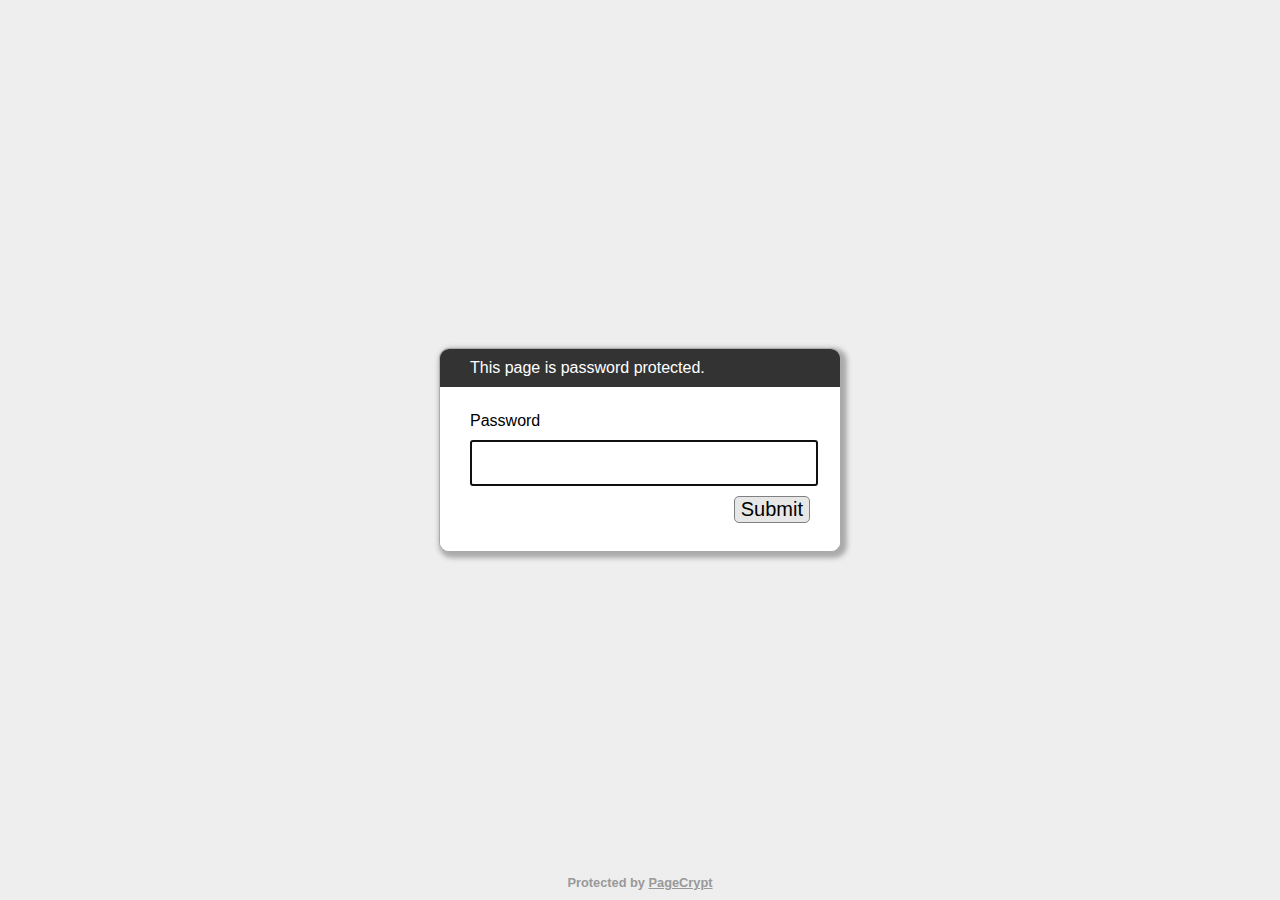
<file: confidential/index.html>
﻿<!DOCTYPE html>
<html lang="en">
  <head>
    <meta charset="utf-8">
    <meta name="viewport" content="width=device-width, initial-scale=1">
    <meta name="robots" content="noindex, nofollow">
    <title>Password Protected Page</title>
    <style>
        html, body {
            margin: 0;
            width: 100%;
            height: 100%;
            font-family: Arial, Helvetica, sans-serif;
        }
        #dialogText {
            color: white;
            background-color: #333333;
        }
        
        #dialogWrap {
            position: absolute;
            top: 0;
            left: 0;
            width: 100%;
            height: 100%;
            display: table;
            background-color: #EEEEEE;
        }
        
        #dialogWrapCell {
            display: table-cell;
            text-align: center;
            vertical-align: middle;
        }
        
        #mainDialog {
            max-width: 400px;
            margin: 5px;
            border: solid #AAAAAA 1px;
            border-radius: 10px;
            box-shadow: 3px 3px 5px 3px #AAAAAA;
            margin-left: auto;
            margin-right: auto;
            background-color: #FFFFFF;
            overflow: hidden;
            text-align: left;
        }
        #mainDialog > * {
            padding: 10px 30px;
        }
        #passArea {
            padding: 20px 30px;
            background-color: white;
        }
        #passArea > * {
            margin: 5px auto;
        }
        #pass {
            width: 100%;
            height: 40px;
            font-size: 30px;
        }
        
        #messageWrapper {
            float: left;
            vertical-align: middle;
            line-height: 30px;
        }
        
        .notifyText {
            display: none;
        }
        
        #invalidPass {
            color: red;
        }
        
        #success {
            color: green;
        }
        
        #submitPass {
            font-size: 20px;
            border-radius: 5px;
            background-color: #E7E7E7;
            border: solid gray 1px;
            float: right;
            cursor: pointer;
        }
        #contentFrame {
            position: absolute;
            top: 0;
            left: 0;
            width: 100%;
            height: 100%;
        }
        #attribution {
            position: absolute;
            bottom: 0;
            left: 0;
            right: 0;
            text-align: center;
            padding: 10px;
            font-weight: bold;
            font-size: 0.8em;
        }
        #attribution, #attribution a {
            color: #999;
        }
        .error {
            display: none;
            color: red;
        }
    </style>
  </head>
  <body>
    <iframe id="contentFrame" frameBorder="0" allowfullscreen></iframe>
    <div id="dialogWrap">
        <div id="dialogWrapCell">
            <div id="mainDialog">
                <div id="dialogText">This page is password protected.</div>
                <div id="passArea">
                    <p id="passwordPrompt">Password</p>
                    <input id="pass" type="password" name="pass" autofocus>
                    <div>
                        <span id="messageWrapper">
                            <span id="invalidPass" class="error">Sorry, please try again.</span>
                            <span id="trycatcherror" class="error">Sorry, something went wrong.</span>
                            <span id="success" class="notifyText">Success!</span>
                            &nbsp;
                        </span>
                        <button id="submitPass" type="button">Submit</button>
                        <div style="clear: both;"></div>
                    </div>
                </div>
                <div id="securecontext" class="error">
                    <p>
                        Sorry, but password protection only works over a secure connection. Please load this page via HTTPS.
                    </p>
                </div>
                <div id="nocrypto" class="error">
                    <p>
                        Your web browser appears to be outdated. Please visit this page using a modern browser.
                    </p>
                </div>
            </div>
        </div>
    </div>
    <div id="attribution">
        Protected by <a href="https://www.maxlaumeister.com/pagecrypt/">PageCrypt</a>
    </div>
    <script>
    (function() {

        var pl = "LICFIFBxDn/ozaeKqwCxcbE6fh85KCOraT1m8AOXDa9lqRBQj6IIBXl41nM6cq4HzGAB/sdurIhedwDanDQKSb64zLiSy51v8EmaSUibSCxZkew23aL95C2PRyPe7sLo+jyIAYg584nmw3swz+xfwwZ73lGKwojdi9EvKRD//4vGNh9PXUQkCNZalG23MHklVdc5uHffK9bKkZ2v5LxdPLDjZq218ogyCanWU0zhgSY7qAMY3MYlEJg7FXpW5H8Ez9/1rgdX1lcEyUjwvFdYaY9GF1+7Hg+cSq/VpGOVrVO2W5jfD5VddxfaVfbMbGmKwNKkEuARdtcEKw6oWWAhnv+A1Kqztb060gd4t7xsWljxg7/[base64]/AiemHZ8UDwWZKK9BOiEGNFWReAO8zpBjLyP3nxEsFemT3xNOOhyc7AduWdkL4wPB+cvVBGlWvkbCSNXGyc28gZz5wvcUvIYyKQlz2jctyqEtQvDLcBIGxsndmR6wVaiYhJkvzERSpwLdLRIuPoNEMtEIOVCAlGcZ30pBI/Evi5+5B71n5pHwlj1ZnsyMenvr7YHiD2QU1ZLR2IUgoALOSxu8bXGZ2zm0NlHlDwotL2lrznD38NA+JPZyCo6aTDLUIfkAfmOKHe0aRFMlOcRh9iYF2BeIJU6vK08Dj8TyUqw+6jP/nUmGhIQqGxRrYrbLuW/74yxn5rD8CSpZyVsND27duGpTJYmmtD4BD73SDJbkOAxbQYxG457L46NkVZMTGhJkp9ynz4Q3Lwz8GhW9HGUyJueGdNFYUJprr06+Cb+bPFamuO8GWYrdClvZ03T2FjxEOs3o7GfDOGwHU9KKOQHGjjqCgCsxts6ekge0fulKe+rM+1/VhHTCA2gGCY0baiJ5A0l7Q5yYB4w4BLVub/ukaooqrCYJEwiT3s/3jZg7DBfRZPD9BnBM1EMWCPORrKPTytnqKKHurLpFEnDvN892uYgoBCizAmaA7l2TkWsjQ758DCnxsWITqOaX1EvY50QUB/+t6j3+pktAyUVLIEVoAy81GhO+oC7OzPdrB0/XfYEyiSblNthxJ4tRKQTx2ly4CS9UuRktd/MnV3HSi9fkEYxAbNMNDdgBjJgEdYAL0ELFnwQUQBh7ISU2t0j+cBNfMY6hzWI+gbcKO3d9KHwSA4uyKwrTeWPnCcnl3HwPTWs6SDn5Bdh0cFL/IMSqStndnike6uofxGqvNPVc3SkvQ2EVKWyOmdNnOHZkxkKfjdYqNi5ykMABwwzidLL44/QWe4SCsUATqTtRjHgcCthozaw586gxNscVNOu/VZnNfKt23c1wdqlhvEuKBeS9fkLXbvDxYdZTcDdV9fPQ920pdnYOzbnd5Cc+22nPr7ljC1u2UxBO5XC/o070Gn81R/1So2Ns6Kfauyea/qubIsHTqnYsljRid0Wnd9lW9/y18AEBPnUVhQKRZbOKNp9MaU1FVp0jRE7Igx9TigkNRK2PQSD/R6RtwTRLa9nJgIzWcw6pO1ymdTgzFqYNvzdE4fDxZF5A5WGQGLKOcYBFyoQKYzN4grLQRYezsvNeurOc57fWBjuQq0jhzCYyoBTbXTN2vz/Jm4Ww0d7kBJzPClmm6cBgyysyFyZRKhlu11YEwt5guumkMhrqxEKF7Itvu6tHVxMgU1mf0N4pIHWP5p/rkfhblB9hVdesZAbxApp8f6BVLc1+B2y87y9XDnFp2R5OLcbspD+W//Vs8XH4TbrmsbRaNyJ+CFHBC0wO/skCQvMW/1QjJhhUbTyQwUdbDcmXE0yvfzUqU2RzcVCqNshf1vT8QvqPTwx4tSS6ogC6n9k4Zqji+Rim867IKmtjGorrLvvdaMgme4+/SRSot8Sa45uI+Dlom1zzDIl6bBN4iibut6HWD6hDNLC2yNOIkwMphFeC1DEM4WYhu/PQIES3zqsEYypTOti6b7wUbq+FjVsqMmCw0TUHmLNs2tXGeXl6ldZFXLNhdzsaEBH5v5q/xSnMW8B5YDiSNum/XMnaggfMeJM/7QkXCI3atFdQ04WcAlSxF7MaWU3/RS7oSSatDffjnyI6oC28p3w/7vnSb/aycKYv5JhocbVWfmWXfJehB/CtCztWwyknHt1lQ9ZighDravItV55YCgDk5Hu4ZP5USG79ZtAT3kc+zZEC9K/JK4cjAJiFfJEeU50PgjSiouPoLWSPhNJc2px/FTUQKxdEFlW5SGRSSjObtb8zm07/Mhy/2YUB7/L4KSQgHu48Tjm+Ew+1HgTOIGANN3cjqq9HwzI+e5WjBDElpzZ12oRu3lpUKK07I18yid8HX+FtesAh/HkLjrEeEguPW/4UU00w8aKXUKZLm+THv+P0N9T119x/VQP6eO1ECseWRccyDls57q7IZPJVJKkZ0/TibYcHVwNE8GyDVk3FC9MH7VmUh4RxDxZQTDbvg4cQMKWBEY9cXPFyNttmEyWPynVLBsHstXkfU4cXQR8e1gSwNyoHKTFqJ5vmV2sEDAvZaj7iefPe+2zc2HYgRb/sYBLevNSMeePncX47XdXGp7GZp+NPD2412EagguyoiHHvNbRFwsqvnLWNFXjJVZNsQV99clvTHRxbCJvZCeV16/1MiwhVJ97LYTlr+isfcG12A70glFQnOmziH2YG+tZjjs7H7tvyKYbwamF9Mq4sbT6xGChDKXGdVpcUYX574YwxT+2lzKmzOlpq30NuqG+9sAikz3s4nkpgRCHAO/s2z+sNOhlEtAZdPYzAQIWkbDdgxge0+nGTElfFtBXU4L/6ZaePNvFZitgG3nz+nu/wVmDKB8w+Hn1Aiz8BAsJD/ISEP5oim+5qMLfUNU+GCCs9+97CUW+hf5+OMtc7p/K2JUvT6Mq1UCmCi7cSF/8nrlzJw6N4bxeCD+q7XMGZDZKoovtXbsOU2uHIC5zMlktOd0HU0vuA3+uutmvXOMC6o9uY/jERwIq8o85nFl3LrxqDnJ9M0Ka8aZe+LZ9ulTRLfij/0enjt39ysW0NZZzZ0MwcZb5neIc4pXllNKJKfXqHaRxTrJwCVRHDa1wiqoZ69VupRHVMRubPRvqZ6qe3xdvavs3mGmGC5vNTvMQAxuuu/PFxQVIRLS93+QhAuWonNi1JBRa5ABrI6YL8cBsqtNZPwBnOUD/K1V+YhwDk/S7PU08KPltJe24tlfJAJMp4Lpna7fjZ0dcTe7TL9BGZa79vlRuV9E524GMfutE6xNWL3N8tIp8UkaEUEiWhNhvHmKSQE/+fidLZcwIJLKWyCmBDfGDATupYA29UfAgQLOPxeHSzH2wsAFxbv6YOMwONnqRRtdcislCBYb3n5f65rC8axqGSwUDf76XoCbIyXTp8QbtuXdWksumlRBOB9KgamtkVgZEyZaXPryodKqIeMr78wyfReNx+ZxMVkEVFev7pt7KWsRiS2r+dbaZSxoHYX/g2uaLd1E9bCHGVjld1cvy+W9T7BPdUFoXxV4jJqMSUcpPnfcD/mda05RuzFbhrWCbjx+bAB5Ij8RieziZt8V0xdd0th/Ze8PeixZnvjNLtzkSv3S5Xa1aX7WpWWZ4TJBXdYz5ssMwX2TnqDClbD1cLS5ohlH4jax/23vvHXM9cyBxIPvQTSLKjxLiGR6yQe/M32IceB62K5yefLa93d+s0XCJBjbL0lOnuBcjbJWVokl+T55o1JALxuj+iwRPvufUiQ3TYl/iEi4ayM8V9UUep/nKpolYl0RdBfbUxczH16jB4AI8/cdfvRp4WxrISV4chqMwuLaOfSSJUg3ASfmTIGGK8WQ8ySEQZeqvlCiFPScHvGmvUGpk71Th/UdGHq8Bg+Zpa0KMEjlxXX5XjW7kcQ0umu/0sgvgneRdyXgEFX8+RzNsHxtkOinBUArJT7FOn/8y5dFETxMdQM6658n9T8ndf5ItQ+/Uc/hVyt1Qw/HVF4wRfFvMI6bt6Qm2dtg39I1Ylqtuh742Znz7EE3qo8KaTBn3tA7LBtIuwKgUF2s8yze+ZW6H6Xq3o5MUut3kQYcEO71JVWyhq8MpuWAvfmwrnYK7d/mgEYpyhTw/LI19f3l7/[base64]/IKb702FskLobTFnm3yzEu2G1I/8Nu63HIxqOgT9aJXhBKAHQLKUm4ak97wn+XnYxoX4DxESmK9XIVeQUSPZ9GRTIXW/mS81FyANTiJawI/7/T6FWiNfoH5/wXYSQCS7ly1BzUs0De8r1od36pneDYjcgNY5Z8hKbwU+dozBZjE0fhzE1I+I+ipz+4kqz6yK7bSXkOOSfPid1ZqXDNJ7lI+MNcdYWdXJVzQ1jS5x9fmuZQwVjjUM1VcMIK+WVEfgph2ILewfaFcDb3Qqsv/t4JXe/o402I4YcT1nHeMgk/99MLD0B2uRDTMYkNxYhRiaSHLh1MthZjI/tfhdDO+787bw3n2PzkXQ4nkkdaOylcJJLEtoT7yB9rAJu0kxPdR4YZlqzLOxI5EgPXC64QKezvkwkW1gL2IEga76LrIKvjrBAod5YeNYqFsAedfxDJOBuS+moYe/gZZYNZae3iIdQsiMeWo6LGOUIK97KriC5gtRnwKlV7qmTl4cnui9I5rao/0qIdE1HbOKB97Ngr5VcXlG03l4ddg6hmiRxi4aQSHez0xHveBuaGw7kekXmnFhG2nDr95eWjDlDQIpkUv+UacEF9j0F4neOVawB9enHsjht2Zc36WJYYAUblHkjUNbzgW7jl7ejHAPZ70KcwaIrBG06NMLGPaP0XXTYDa3HDW/2AGxtfehvgqnPYlGo5wS66wckj7gUtdBF81amwXCxjI0Cb6fDwJxV2/5njJxa3S0sEND3FXWvAwEHMgHd8yNJoWaaH+GZEFdgyTNBj2aGkLDg1Vg3JU8FN7yF+41wiyD2vRswe8OtQGRqJLK+7S/rNIDF2XnrnysK2BZhO3LBv4n7zDLsVMS/rdIrendFQO7Y9stZZi0LDaiMTOHIKlNpMPMJXA/S5vtWfJftFn3xYtfylqHD3NIUwxftab3+zFxxl6PDaHO+gk1yx5VzZrsOS0iZ1Vy1LS/8zJqvbbYdMun8BUEFy6hr0bYDu0gNkSSHhujAoa8xAWRd6WuFMRQFQCEGjYSgEe7oMDUeVrM1ZDxL2j+4+UmOVEW6trQPKYp879ro6zYT7vO1e1S+S4GSEvJOukTC0/frbswt7Ko3XAKNhaVpTnmrbcQX+8QBfHjtJlENFD+b/Lhoa7palOZ+U2a9uNwZ7HSaT+riYKEm2JJ5uvw/ld0xmkFSqcskVIvkMjyMbdiLXTu0+QSUTdn3GzoDsfDnrnYat9ExPoUYmLlt7E+zUOzWYfGqpAXF5V9fZdV0MVHwcxfO1RTHX6klo62p/jGzWjAXAeR1lA1ynplmiRizYGIQM046x/zUUP7UGL9sGd7snR7rk9oODqXkj2MJDI8VNbxNrVoSCUlR4kxJ73gQKwErGwM3YRXHJOPU0MwoZKdeLGAQocwNUJNE483/[base64]/vHPmFnKxieK6yao37PWBf/R2aHq3416ZQwoaNOqLyXq2t6L81Q7R+geOIDZU+XMTMCC0BriDTdGJXXZuoSSrbURd9Go05qRQmJs45vxthF7JuesLd9ETz1ZNVegrdRGbUag9En5riJvaZb9yxCpjKQRq4F/b5tRfOVvR2dyKNgcksF/Dq6CNS2EHIvy8Ij0iXMRFzkAFoGoa1Tjo9SlclSV+jSa2wEDFmUUt+dNLLZ9+SQw6ROE524/pkUg/5hcStVrxMwEMVzW1J9mlifm97lb9RrXEn98GRuTbofT3ihK9MerNXsYV6ObXX+SnLD6E62gPb2b1G6cWz+h85AJelCsY7gIxh/+SOhFs69J+0/Ny8cO+/kzSXtkWZjSDb3r1fRiYdCF4TzQGcPJSYbZqNLP700FbJkBROrW2WrxC5SsSnKzd40RVYHtyX2s0LIbbsmAvXdvskiPoekoNmU3ElSy/G6UCohPBo9Zp16stOx2ucJcF0RC8RINwFuQv5CY+UtgWWWu7gHJ9NoN0GcmJ3PMmJTr9Q5DlBNJej2DgPQLiTZGPYGc9O8S9cHRBiFPXSte4U9i2u8oFlgx4aSBTy4d2WDIOHUHXAe8ylOYlLgH/wKROa4cYxAvw1OacQgvEPSMLHzHToNpS8v32jvJeoBoJ1shkZohjDjajEEsJYN8uloKapNW1/3V33+tls6Rcsrx/[base64]/4OFwvMbZOOcHdufBAz2iM3bCaL69cq2Ipulc0TCmlfr0tgli8QObOxHmSQzb+JdiRoKfEVt9S4+cqjraCl90cvEBtYrrYPj/a0o7YOla9M7SgXbjLHBEIdxoFUqejRxc39NxgJSvA73SMj10qRmn8/fdUtpJlssMyrNbWB2NiJJrjokaceJIldAjQcd7vvgctP6HFkvDtmfeGSN53omm43ra3qfX3Dep+Wklp+TBFSkIna3EMcxOSfG8VhGOz5Qj+xDzUVbENpj+KIjY7Tv5U/xQDoZs3xhkrknSpj2ouawC7laIjqlogSUuJzbex8v8dMdeojefg0UC0nnEiZH1m/q5TYoQ/[base64]/RvvSPhqpqHjFo5uK8ggZIZTtml7hWLtbD4ubzN1BQqdW2tIEniZOGbsikeNaOIJ4YgnmdGTJ/gPC+XmwdQOVEZIa3/[base64]/R1c+qsKNIAo+zRZRRgVJWqG/PHj1sVtZ4mc/nQ8Dyp1RiYizdAdBmvS4SZcusR1sGluXQ6Yvc9T3cG+j0FkpyFo8FQkEogi6PK4jJDSsmS/uMBjVbirIVlfoAqFSHsAwRWiH6crmKuOaxV5tVHMXVN2VcNlZXYssRUT86S7KJZrwQ7zUZwSIgVZ+yp5MVBu1i56bdHcca/YjOUUjQ92uqmVm7FUoUNfjX+sJZ7uTnVJhbbb5WY51f/CS7AWuSI2RSSdQQI7MmaM9mVJbf3QPzudTMUDymNNsrTfErRO4RlQRZd9M4HiMrxbZHH/wxAK1w9dW6IG9pgeOL7kcVs/wP0NcJWtCUlmwq1XYZms/+rBJ6APKlJ0N6swXCyoZnBOO/sdGBtEfH875tRIrHHYi6Pg0RwyEUeSe+PWZeA/pDU7SeopXtiT8nnBsxGh4tF2kuiufTjSLgfTsR9xADvRq774WoZzx/iYS1jIPB4t2pg33IQMSZZ6lXlPN1exK2cwwlU50GoI20tYFhagx/nBV/IiKO+RRy4K3jeb0ym9hmnojueY0lAC+xcg1I9RUKiecMtQkbj64ongIJYl9BRQiIj5SnI4/U3CzW/En+gd36lrrwTEy+aYpcC9Zc1nzCeBMVJXmBqS/4WGX+SS00kEBYZRR5Heuzs4MWuYd/oHXHDVEfqQY4FixoecC0rdO55lZ2J8VmYCP/PrD1+Yq7VyNv/wQSbpw1fbsCynH+Qug4IsZfJC4H3jbRRAuKa1j+vTzQ2fa8aFJwGRBGZaKvN67OX+NFZqQXp7YCXZEQE4HZN88cvJsa7+qkGi8RzGN8eUffrMf1Q6Vp/q46MTsurF1YpB4SIF3fk0zzDeBiXknOCcQ0YIwkJf9pC9BmO1BkZbkJGkIjI//LWBFejUSGf0DH9HaIRTneZaS9Y9rIil4qyCteHtcEWEdn1E0VK/xnLl3Jlh043qpjPPJwPb5NVgTwXOq4oke0kLypnHtLSqvSpqeinwDBHrfaUonDh50mp++zvN9fp2qTSEUIdPWKdodRnBIkWk/2blZpYS9OhFvvPC7GxbZea4dMmAGGXP5RDpGVrFXrPXQbfn+V0UJTqjpqdlvPtUKhlDUbvfVXiWfhL43MQKwzyzto7tgvcJIfoja41r2GPq3U/wiuuYiqYcf93s7WKxZitBbRpbhbwTd04y1AHQZ/w9rocptti5XCK9GbZH5tu66OgU9A5c8gFBuNUyF5AHA31l+3SJyGFswO87ndv3diNVmyc51lr2QL10skhBKZoghK9roSSeJmAqDroP6rreutE055RFYLrg5usbradoPmRlS8Wkusvec2t1B9tzQ1Y3y2vxYtY0/EetjXZ5kEyoq9umbFmw1vtBmYqLBdeRRAM/fnxqR3DLgVjHw3Qc5MRR2gZGJncjAPRKjMauV2ak+X6txOoZagvEpg3hZpeLrS8pVost3uwxgsxHRwRi76V2gEdujM9x2HOFl5oR1I+MxwmPLQ2e63ZF67yIsd6re4JH9mBqSqZBXATlTIQf3vH1OzjEdx/cNOQbhIIPFXwBinMyqWhun68RLRv1ubo20t7MXEdliPkaMBaU8I//lGziZgfv/PaMqi6e7/n03Z1/siuXB2TlUuwQ3QpBPctyRaljjxRBK8spLURU7Cko+hP3lzvsh0bZW1xDIApnV7WHoj1svYut+Zv4sbZNuCKeII7QThPTI5XRThFRTWXorzCtDp2TgIBcjlHuVZq3AdDP/[base64]/LhnJOeoIDYt8p39RA/E+wnGbFa1d5SNugAeIqAWXNAXy/pkL8ftInN7XQBUz/vVbV9Xfg3wrVPDPe2bid2l6GRPeUnGleBFLshxZ/eNeokdlfH+eBnN2NOL+6bk2u48PdWAWKqYS2FFEyaMh6paqO89XrLVrSSHKGE+jxc/v+eNwY9BdOJUtv5nk/a80qPM6YGkOPRIT3lNqx+S52vZuw7XwHWyl1y/S1vFRP8NGo0woOj/Q4LAbH3V4USmG1AnYuJSgujJZvL3nMJODeSbQcluMfj4M1QYDQDPtzI5MLgje9E0lOwwD6lD2/AUl/tMfGYPTV2JQc3U23rkdcVdOL7rVknMKWBcXErsLCsNqcWeM9v9i3YANfVPt1PLR+tpusR/XwTvGMo6ABWB/Bm55y2ubY7We8MjldkaFpC8ZbnTC52gFwfAO4t/4fvhRk7m8n9UIA3pORMFj4+pIqwMD8xOEaTqMrwJbbV+o4K1MGF8eFxJJlGPRqSR72OPD1+eERx/FrqwzVyuyitpN8rm4pLrHw5MtYbH9+4bDawZXfcEovy32aqA3deIBMNEsHQNg1gmwlNp32F31uJgVb6neWyEY/w/gxP2unmUp42ZaYGYK4MFyO23l/ess/ELNBvrp7ewzTXliTfgNAJksQ3GntLan/aR8UrqtA21mzZ1JcUEDy8jJii4t4hGhD2lFgk82CvSSQ8+7+CzhArW+X1mtRauMZuD01K2FfVDMLFIKAaMJtpe/2dw35l7zngvlXJtiBEB2Cy3TTVK/O1n4qNpyHc3RDZDsZVIWRwI41vQf+RMYq5gcKd9c4SRlciRUXp3UStKka72PEtayb6fbR+UoY9JDaDeceMFdQdG7Cy3wGpV+1UJRIZ+Fq21sda5QaDaKpBS/WVz0LE9Jqz48Pxz9AE0sZonm1uGsTeXzvcm0MBcgKqmEpSrSL2Wl4pKdZK/eCM3xG36+i/TZuCckvNitXGo6KZ61cMQnk4wQks8HSAETzpM13wUkZMgt9jkEKHPvPks/mBWtV87eORtt+62zTJeqRhE5JREpQWF0amhLanbOL0Y+guXpH/lUsaf7cOM+GVbtOp52Exq2BFDmQGp9PNFFqMRXosaYjV82uZjDUn7O6BZUh6avb7S7XsSlE/UOk/SCGQ/RCPPTX6fnvdxAaVLo83iScuhRCXckfXvsgX6+nk3KH8RLLXmuDCGfrrj/[base64]/YO+w5cQZtmENLslRbZz4qOreC2R7ZNiytnx/8WDlhx9QyuKShiV7cWDP/lWdudx0PITyBchlLNdNU+GC+zb5otabJZqY5F8T/Uk/0M32BotJjxe6ooH6fCQxrg2TZKiiDZTTg2QSL6hk48rKRJJSn+b29HdjsqQnyQawgUvaeZLJq7xFX1d5Icht0qmzqGYr3bVjqANKwNGklsMVCU+DX8a+ojDqD5Ip9p+6mmVTXlvrT9t+o1WswH2K80TNMortdcYjy3AfA4ydiDAlZyfytejrPgw78EB/0MBQoodXhykFTIhBVRi0OturWyGyWwITkjLDnETqZjdTIVp0jo8a4mc32Hz48A8+O3tf+lbqAjn5edYGv1iVp8djrO3Tchq8TngM3O+/jHHgO17wMvj8Al/tQc3ZR55qkeak0G6WRAFrdHAYjFGcHqGx0ICtuAqKQIWs0de79eVwiUHXqxKuN2CArsuvn3bnUCDRZlUFecCBuOUSksnmF1GzjJ3VL/BID6gyleFnIjW/Lg/oILxnc/[base64]/d68ckfFOgkx3SjRdIVE3WR+OtV5Kvidt7Fvbnz5aJ7OqIz00APaRa0RB+4nwy73xoOVvOG58iIzWY0905me8hAadV5RcBIqLuRIpeoFm+uElLQSeKp8oDTwGtwkQzfV/7/ED1sh+ptVx58hoiYJu0uyIFFmDhGZg8Lkil8xM217z2pZs6v0wyPyLC8iD6wQK5ceklEpdjODsx9UIsc1JmC9GYa4x45OfdK52CRbb5tqzLRAQdvb1u5PMNVPCtqkrB/Aj/HeG5vPz4/ZxumNxf3SjjsxGq9aceb36NkEoIbA5iG6EhYuoySncJ/vAqeIdrMlTU98MHXIwlB2sRA4mEJ8ZrY7lY9a9/0kOjU6UTxSYhAu/oRmOcDhIfXg1n19tsLynMxuFoo5F34uSkfO2jvosi8COyqdXqwxD6GseAh3abbYlOG6J0Yuefz9144TYRBhQySn2YSsS1GPYuwEnehQUQbzGQiCH3jkwr4vdOMgyj8p0ivGeQOlDztwdkBPDiO4VVe/pODYpbUDlLZnwgajg9ndQsBQb6rjoEQgG/07ti/lFlJKO9DIeooNMUjTGr6EuK/RPUZbuyHEYYRul/7Rwh40DFMtGL0sjM9u3SYo+DKDqioM+9Qvgpy4maXReAqaEPDYAzm7AIybq+uirX9rHOhe+7HJ/[base64]/MhhnhevNGziGZAyRyRHmTg72nUiwYG8Wr9l/[base64]/EmtqoUtNAvje38Mxs+LLo5E0OacmeECHHocVe2PErAILNcp05MhZdyt2mYcOeNbN8mUzDtFn7ukIW4zWoYW8SwaluC2tY4YrdDAMbmhRnZGX/FakaVs0D/R4A0xxMU+TkykV64/UmlkSZXV/gSbo5i9pgwx3DmnMvAMjWsBean1JEGg8rdORZSO/8wBMrFfFniZbWDhCzikuHeSctI0NvmhluoOhMKTd+F8YFrIvRbLEo+80ijvZHArNnaTDM+hGcnSyvNdtLRvsg8orpj5DlTtDnP2OJfPKD3I+C74p7361YIV/gyIPiKikR2v2YjOEQMc0YS5+ZqMOVI6YBuhH6+71wWkuITfu2BPxYwX9ZZTlGtDISqIEj+lykqKj2gEt1CbW6J3NcKBaPKK5Rz+5gyfYTAkeu1sNLsfLbissMO2Vj4s3kQWshl9jR97f/OmxWhy/tniRGkMgLVCj7UjHJFg7+/+5lZr0WO6au5m7QhujS3oyiGQ8sV1AavNbPmI49IiVxrwmfwVDPcsrWNDtkGWqzMHA7l1eaGVhNKBJ088o0SupbYaJxRBQLfk/UmOz1o/6hrMB8JK/LNL4tmBtznOff0tBudODqSqoq7Iu17vrBJfli2qEOdnFuy6bjiwyKEgajBJ8rPxzVRw/OgC80OtxnredJeTbLeW3i0BIevR34D/hOgxvn8Mij7uWkgK9RTyx2GQoAGdAj8K2UTSoHlVa7SFbR1sih20c86Lr+Oc9RK4dYfgKDgDX2sYpKTdO4X3V/nBBQrYRo1jBSli5ETDuQi/+RG/9iMKz5kahXy2RWTwBs1KMs/oV7aG4+Dktg9+dastrybppcvG0C4hUgv/Y+mcfxnZ9yIfFz4rqKmHTKWskG3Av1mMUYucrh4m6TtyaigL4aB+yDF6KhkOmRYNs9AxM/T166Cmo8cnf4tYcJ/xrsDs1dk1UBNYCY/CNgMWTbAqkh6bi6prk757Mowv3vCCoR/d9AfI9L/h8YzmTfVgwksP0tdSjEy3SmfuNAxT65leXZ6P0jTge0t5Zu85g3vYyXNhnUtOap+3ueDOf1Z2V/NHXQe7macOp/1KeHqVDJSocomLsEQkmPK9OVOGGEnb2T98A3k8EwkEIjom+xJEZUsZwzv4TXyf5wAdyw2eAWChJpuzU7FAWF0bozT1Qpu/RqVlApRD8pv/s2Cwd2gJ9R8YhF+P05g5bOtGha0kY3L8NJtErtRwLnw8w5UlTGrKDpj7c1kcESwVhOPuhvDDogNgAdFVvpN3Gm19R2+U+GiGUcI9rqfquJdq41mM0zxsurt50/M53CeWpGryY7WjLxDVMRhvLhP1MVum95P3zZtRBKyilqSkYquNLVvGHOZhpddTJqSNC6GzOy9WjLCRVBh6YuA2ZUO67SeTzK9mku2C6KNX2WceG06tlXp53/mWmufyIxmOBanKnXm+8KQCUfogUuwy/cCshpX0on9aTBWXYcJy/7zH5PncP4x6ugOqCRCJZ40w3279QcXKWyyvF/9Qb8ezt2za7rFZJYFPVKrrf3H1ak5PC5k1HC3ScN0KeEjU1qK/IBXFOR0t6dhaV5HbStIsnjMttg+cT+zQJWhmeiYJfwxwmUHB2iAJKcOyxXcO1iiM3NqPeaccZ8zTMZxXbshcdd9PhiIb7axX3QHc4a36P9yvTlY1t2kAaduE8bA+38sCOUTPAenAA0zxcwL1a7Wl7BHhimZsPBRU2pjPowYIicjeUq1sqjsKKi/uqb3HoluhMhgmag2rbesNHrjnM5eV7jWZR6t91nsL00jLIIgue0e31/2B1TKHs3IrmAnC7BpukItUaZztabhZiA23izktII2oJw7CjBBLn8Ktxj1NVr7pFWv8HCIqlFSP19+8kiE3NB4eGb9ndvHsY/5kG0w6n16TuSOD94VqrNH/z5OxDtHfONtYqJiNh1apbweqhobNQah0WQSjhiWMJ18sLSReN6+FxmrikqPHiUOqSb++vMjtJRTOhEWETL9OhiLy7DmRkBUceJLxbhfpnEJqd8FWWmKOy9ZU9+qYIgUqxImUhuWQzw2rjs46UwUN/y+Odp7rm9HHUIAWFUVD2iN9QtNqFZXK4PCA6bSrtYdlueQxcJ/WwHxcdjOzwEhc6TCn86RZYBRXlo4oU97yHaUfNmRpLchN+/D98fTxx7yefeIPQ+T+2sV2j1YgyfqFYTD8FE/tqMxg2kLoqIraLVms8tkN31ll51Gr/Et5GazQSTwq9oyRKVN7co6iJSJukHhuCcSo1QSubhmz6K9mdhi5fpjouwtw8POle5MUyBOkntlsuq/[base64]/UPwoHqR8bWF4uMrwoGVn+CsF6jT0VE2IdCEIGhJWqNJOuuXLbb3tJK/GmgjTLiJYaWO1jMVDU2oIRfoujRQ7w/UwzxGP8BP6G/Zh7P28vtOOTkQe0PCEDlpVUnDorV6mlJmIPf49t3qAvg/xDPIwPXaRAgQImqw9UHMUOCwpGVOdTDOiCotVjwn81g9OzKTM4ngiJP56hkVDAYc0mNBpRSED0IKWdNRJ4LuyFrcpTKtHFZ/exsIRhEHoSDAskZ6Hfyjt48EVqcFig9ganbE2Tu/fqm9ffRqg76i6Gs3Nz26TQJIVJvcQkb+A5tueEz2iQjWZ4rvc8L+75tB1J5qKukIyj4pWTR1ObXqfJWhntofk1ECa4XuJbvTY2rN/+nBQnrLmNEGt0BR9tIWpcsvJnWI0+ofug8F3SYe86EK0n3J15bNtsRO4G3FUnEIhLLYAZhQKu5//eBIhM209P8l4M+i2MSAzkbyVrJN4LtKXpQ5CB3Rmlb1LnEhQggIoRIWvrP+MKDNumV5+ed2KctdB+ptvgTlEB5cCQmvkEa3l6Q6dEx6Yh39Pf5OLe5MO8Kws1MQWJMqX4LCQa9jb75kLcxTY6eaA560RN0vdl8syUI6Jb2sbzeUuonWgd7Xjlp3/8sIfxxC0DAIVo3YiGjNvhNTw1BEP9NkofjPfW39dEH/[base64]/eUnKHNvrO8Ti4/Wg+VUntsGFh484GL9Q4Ub8LhpWW4NrHgbYMHXGuK8/LtAoLrV+nT9KBzCJhHvWJB48oXrQQwCARNcTT8oe0JqgQF2AQIUd48OM2RI4FeEf7euYo/cO4JV79iJlgAXRE0wCIAStDiSZpeXCXbGwNpKDkg6D1G36qByjqs8TdxxBEcbQwfvB1npoobvGwOBVsKG+aC384e3Sq3yvS4egXiF4uueHUHoCLaJjBEX4jOhEtCkV3kmJXD7Bcj3jt3b8uUzGk+9Ch2ooSqRIRxntr+dQaSwwLwxKL48Icd/W80W8e79iEUajT9mu0lRPxxOoBPJhWRwF5K/1CkxfAn8PAYLe/DlBXYj//KwXZWwpMRbMQtllJOSHs6aUWQHHbMhopGiTjp8AZ9FCA+fYUsz7VDNEFSfLxCO5pulZe53MrI5/HTVOzk6+MZRB6wF5COuZ4Xvzhcx4b8jEr1PuDQcPhcGHV9edZXgGYSWkGz5DueG5cpMQlHD9jjjURi/OiGOhiDAepxP/p1XYtxHnBAPviH1qYCdLAUwkiT1VklqaNzBxshZjQcKgJg6mk7Fq0+1maV9zlZzq33pS850HdmScUxdZyCr72/k2flY7B1hRhdQkLCzdoRdtk2Gh/5MOpRAqQ8EcCwVRitB+QejSq+Qpw3ks/EwPoYCqx+i1gC4CC4v/[base64]/4/6BMcfWenDGzeyz6OoOZQTuC3VOa29QZaDhkvZexkTEd1Y5cZqQuggdtlPrUkTjk9zFA/G2ZjYVXTjiID74MlTFl0MoZ5sZRwCXjDAs/mmOgsLHOD4x6F30n/mgSopA5rndXJQEk9aBOiRSd5hpNVt4XxXyUVegI3ZcahOecdDhuMrmNltswK/G5RYMP+yoV7eLMXZ6CNMDfrRofEgn1s/Fmk4PNLVr3eYI4r9bA0voXZYXL8TwDz6G+3lwYF/M/7t+fhwzeS3JoZpi81kt4LL4KpixmWF6yc";
        
        var submitPass = document.getElementById('submitPass');
        var passEl = document.getElementById('pass');
        var invalidPassEl = document.getElementById('invalidPass');
        var trycatcherror = document.getElementById('trycatcherror');
        var successEl = document.getElementById('success');
        var contentFrame = document.getElementById('contentFrame');
        
        // Sanity checks

        if (pl === "") {
            submitPass.disabled = true;
            passEl.disabled = true;
            alert("This page is meant to be used with the encryption tool. It doesn't work standalone.");
            return;
        }

        if (!isSecureContext) {
            document.querySelector("#passArea").style.display = "none";
            document.querySelector("#securecontext").style.display = "block";
            return;
        }

        if (!crypto.subtle) {
            document.querySelector("#passArea").style.display = "none";
            document.querySelector("#nocrypto").style.display = "block";
            return;
        }
        
        function str2ab(str) {
            var ustr = atob(str);
            var buf = new ArrayBuffer(ustr.length);
            var bufView = new Uint8Array(buf);
            for (var i=0, strLen=ustr.length; i < strLen; i++) {
                bufView[i] = ustr.charCodeAt(i);
            }
            return bufView;
        }

        async function deriveKey(salt, password) {
            const encoder = new TextEncoder()
            const baseKey = await crypto.subtle.importKey(
                'raw',
                encoder.encode(password),
                'PBKDF2',
                false,
                ['deriveKey'],
            )
            return await crypto.subtle.deriveKey(
                { name: 'PBKDF2', salt, iterations: 100000, hash: 'SHA-256' },
                baseKey,
                { name: 'AES-GCM', length: 256 },
                true,
                ['decrypt'],
            )
        }
        
        async function doSubmit(evt) {
            submitPass.disabled = true;
            passEl.disabled = true;

            let iv, ciphertext, key;
            
            try {
                var unencodedPl = str2ab(pl);

                const salt = unencodedPl.slice(0, 32)
                iv = unencodedPl.slice(32, 32 + 16)
                ciphertext = unencodedPl.slice(32 + 16)

                key = await deriveKey(salt, passEl.value);
            } catch (e) {
                trycatcherror.style.display = "inline";
                console.error(e);
                return;
            }

            try {
                const decryptedArray = new Uint8Array(
                    await crypto.subtle.decrypt({ name: 'AES-GCM', iv }, key, ciphertext)
                );

                let decrypted = new TextDecoder().decode(decryptedArray);

                if (decrypted === "") throw "No data returned";

                const basestr = '<base href="." target="_top">';
                const anchorfixstr = `
                    <script>
                        Array.from(document.links).forEach((anchor) => {
                            const href = anchor.getAttribute("href");
                            if (href.startsWith("#")) {
                                anchor.addEventListener("click", function(e) {
                                    e.preventDefault();
                                    const targetId = this.getAttribute("href").substring(1);
                                    const targetEl = document.getElementById(targetId);
                                    targetEl.scrollIntoView();
                                });
                            }
                        });
                    <\/script>
                `;
                
                // Set default iframe link targets to _top so all links break out of the iframe
                if (decrypted.includes("<head>")) decrypted = decrypted.replace("<head>", "<head>" + basestr);
                else if (decrypted.includes("<!DOCTYPE html>")) decrypted = decrypted.replace("<!DOCTYPE html>", "<!DOCTYPE html>" + basestr);
                else decrypted = basestr + decrypted;

                // Fix fragment links
                if (decrypted.includes("</body>")) decrypted = decrypted.replace("</body>", anchorfixstr + '</body>');
                else if (decrypted.includes("</html>")) decrypted = decrypted.replace("</html>", anchorfixstr + '</html>');
                else decrypted = decrypted + anchorfixstr;
                
                contentFrame.srcdoc = decrypted;
                
                successEl.style.display = "inline";
                setTimeout(function() {
                    dialogWrap.style.display = "none";
                }, 1000);
            } catch (e) {
                invalidPassEl.style.display = "inline";
                passEl.value = "";
                submitPass.disabled = false;
                passEl.disabled = false;
                console.error(e);
                return;
            }
        }
        
        submitPass.onclick = doSubmit;
        passEl.onkeypress = function(e){
            if (!e) e = window.event;
            var keyCode = e.keyCode || e.which;
            invalidPassEl.style.display = "none";
            if (keyCode == '13'){
              // Enter pressed
              doSubmit();
              return false;
            }
        }
    })();
    </script>
  </body>
</html>
</file>
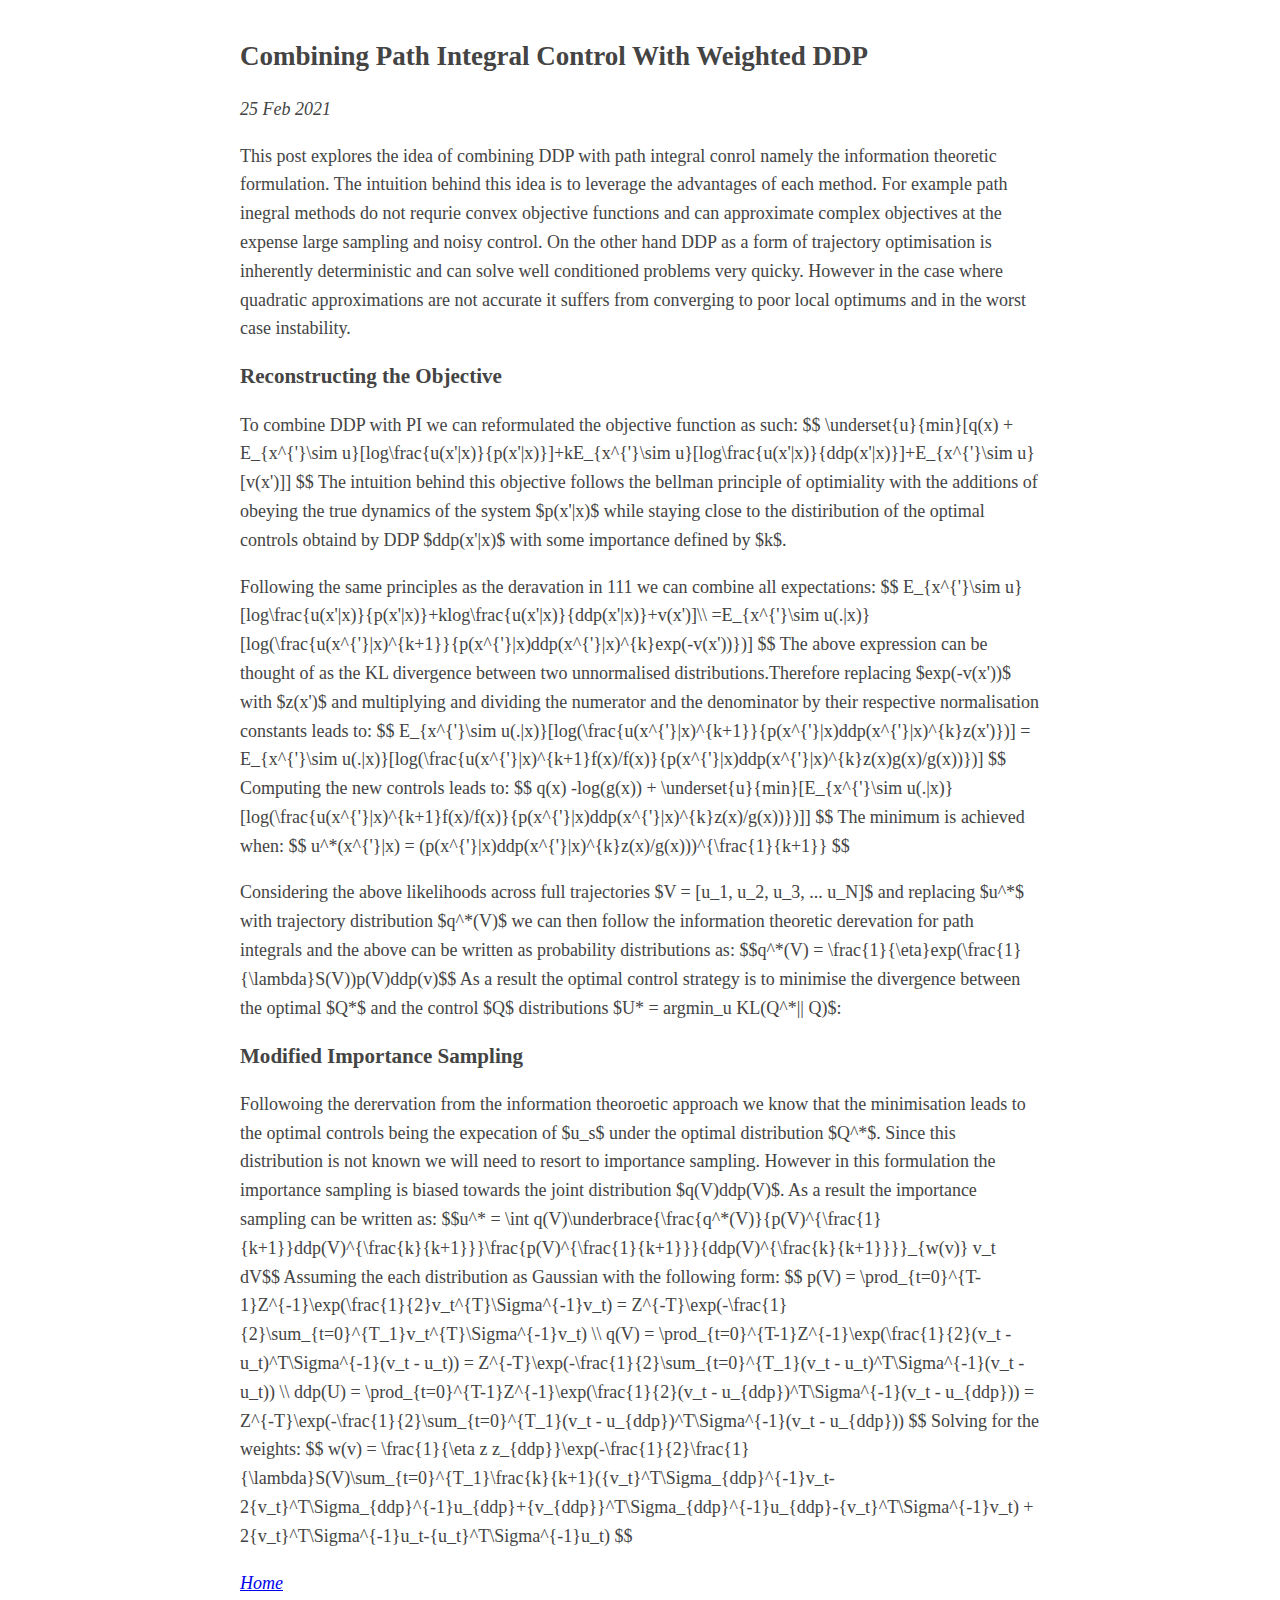
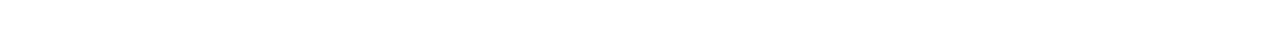
<file: blog/control/2021/02/25/path-integral-DDP.html>
<!DOCTYPE html>
<html>
<head>
<meta charset="utf-8">
<meta name="viewport" content="width=device-width, initial-scale=1">
<title>Notes on robotics and control.</title>
<meta name="description" content="Daniel's blog" />
<style type="text/css">
.post-dates{display:inline;padding-right:10px}
.post-desc{font-style:italic}
.post-footer{font-style:italic}
body{margin:40px auto;max-width:800px;line-height:1.6;font-size:18px;color:#444;padding:0 10px}
h1,h2,h3{line-height:1.2}
</style>
<script type="text/x-mathjax-config">
    MathJax.Hub.Config({
        tex2jax: {inlineMath: [['$','$'], ['\\(','\\)']]}, 
        TeX: {equationNumbers: {autoNumber: "AMS"}}
    });
</script>
<script type="text/javascript" src="https://cdn.mathjax.org/mathjax/latest/MathJax.js?config=TeX-AMS_HTML"></script>
</head>
<body>
<h2>Combining Path Integral Control With Weighted DDP</h2>
<div class="post-desc"> 
25 Feb 2021
</div>

<div class="post-content">

<p>
This post explores the idea of combining DDP with path integral conrol namely the information theoretic formulation. The intuition behind this idea is to leverage the advantages of each method.
For example path inegral methods do not requrie convex objective functions and can approximate complex objectives at the expense large sampling and noisy control. On the other hand DDP as a form of trajectory optimisation is inherently deterministic and can solve well conditioned problems very quicky. However in the case where quadratic approximations are not accurate it suffers from converging to poor local optimums and in the worst case instability.
</p>

<h3>Reconstructing the Objective</h3>
To combine DDP with PI we can reformulated the objective function as such:
$$
\underset{u}{min}[q(x) + E_{x^{'}\sim u}[log\frac{u(x'|x)}{p(x'|x)}]+kE_{x^{'}\sim u}[log\frac{u(x'|x)}{ddp(x'|x)}]+E_{x^{'}\sim u}[v(x')]]
$$

The intuition behind this objective follows the bellman principle of optimiality with the additions of obeying the true dynamics of the system $p(x'|x)$ while staying close to the distiribution of the optimal controls
obtaind by DDP $ddp(x'|x)$ with some importance defined by $k$. 

<p>
Following the same principles as the deravation in 111 we can combine all expectations:

$$
E_{x^{'}\sim u}[log\frac{u(x'|x)}{p(x'|x)}+klog\frac{u(x'|x)}{ddp(x'|x)}+v(x')]\\ 
=E_{x^{'}\sim u(.|x)}[log(\frac{u(x^{'}|x)^{k+1}}{p(x^{'}|x)ddp(x^{'}|x)^{k}exp(-v(x'))})]
$$

The above expression can be thought of as the KL divergence between two unnormalised distributions.Therefore replacing $exp(-v(x'))$ with $z(x')$ and multiplying and dividing the numerator and the denominator by their respective normalisation constants leads to:

$$
E_{x^{'}\sim u(.|x)}[log(\frac{u(x^{'}|x)^{k+1}}{p(x^{'}|x)ddp(x^{'}|x)^{k}z(x')})] = E_{x^{'}\sim u(.|x)}[log(\frac{u(x^{'}|x)^{k+1}f(x)/f(x)}{p(x^{'}|x)ddp(x^{'}|x)^{k}z(x)g(x)/g(x))})]
$$

Computing the new controls leads to:

$$
q(x) -log(g(x)) + \underset{u}{min}[E_{x^{'}\sim u(.|x)}[log(\frac{u(x^{'}|x)^{k+1}f(x)/f(x)}{p(x^{'}|x)ddp(x^{'}|x)^{k}z(x)/g(x))})]]
$$

The minimum is achieved when:

$$
u^*(x^{'}|x) = (p(x^{'}|x)ddp(x^{'}|x)^{k}z(x)/g(x)))^{\frac{1}{k+1}}
$$
</p> 

<p>
Considering the above likelihoods across full trajectories $V = [u_1, u_2, u_3, ... u_N]$ and replacing $u^*$ with trajectory distribution $q^*(V)$ we can then follow the information theoretic derevation for path integrals and the above can be written as probability distributions as:

$$q^*(V) = \frac{1}{\eta}exp(\frac{1}{\lambda}S(V))p(V)ddp(v)$$

As a result the optimal control strategy is to minimise the divergence between the optimal $Q*$ and the control $Q$ distributions $U* = argmin_u KL(Q^*|| Q)$:
</p>

<h3> Modified Importance Sampling </h3>

<p>
Followoing the derervation from the information theoroetic approach we know that the minimisation leads to the optimal controls being the expecation of $u_s$ under the optimal distribution $Q^*$. Since this distribution is not known we will need to resort to importance sampling. However in this formulation the importance sampling is biased towards the joint distribution $q(V)ddp(V)$. As a result the importance sampling can be written as:

$$u^* = \int q(V)\underbrace{\frac{q^*(V)}{p(V)^{\frac{1}{k+1}}ddp(V)^{\frac{k}{k+1}}}\frac{p(V)^{\frac{1}{k+1}}}{ddp(V)^{\frac{k}{k+1}}}}_{w(v)} v_t dV$$

Assuming the each distribution as Gaussian with the following form:

$$
p(V) = \prod_{t=0}^{T-1}Z^{-1}\exp(\frac{1}{2}v_t^{T}\Sigma^{-1}v_t) = Z^{-T}\exp(-\frac{1}{2}\sum_{t=0}^{T_1}v_t^{T}\Sigma^{-1}v_t) \\
q(V) = \prod_{t=0}^{T-1}Z^{-1}\exp(\frac{1}{2}(v_t - u_t)^T\Sigma^{-1}(v_t - u_t)) = Z^{-T}\exp(-\frac{1}{2}\sum_{t=0}^{T_1}(v_t - u_t)^T\Sigma^{-1}(v_t - u_t)) \\
ddp(U) = \prod_{t=0}^{T-1}Z^{-1}\exp(\frac{1}{2}(v_t - u_{ddp})^T\Sigma^{-1}(v_t - u_{ddp})) = Z^{-T}\exp(-\frac{1}{2}\sum_{t=0}^{T_1}(v_t - u_{ddp})^T\Sigma^{-1}(v_t - u_{ddp}))
$$

Solving for the weights:

$$
w(v) = \frac{1}{\eta z z_{ddp}}\exp(-\frac{1}{2}\frac{1}{\lambda}S(V)\sum_{t=0}^{T_1}\frac{k}{k+1}({v_t}^T\Sigma_{ddp}^{-1}v_t-2{v_t}^T\Sigma_{ddp}^{-1}u_{ddp}+{v_{ddp}}^T\Sigma_{ddp}^{-1}u_{ddp}-{v_t}^T\Sigma^{-1}v_t) + 2{v_t}^T\Sigma^{-1}u_t-{u_t}^T\Sigma^{-1}u_t)
$$
</p>


</div>


<div class="post-footer">
<a href="/blog/">Home</a>
</div>

</body>
</html>
</file>
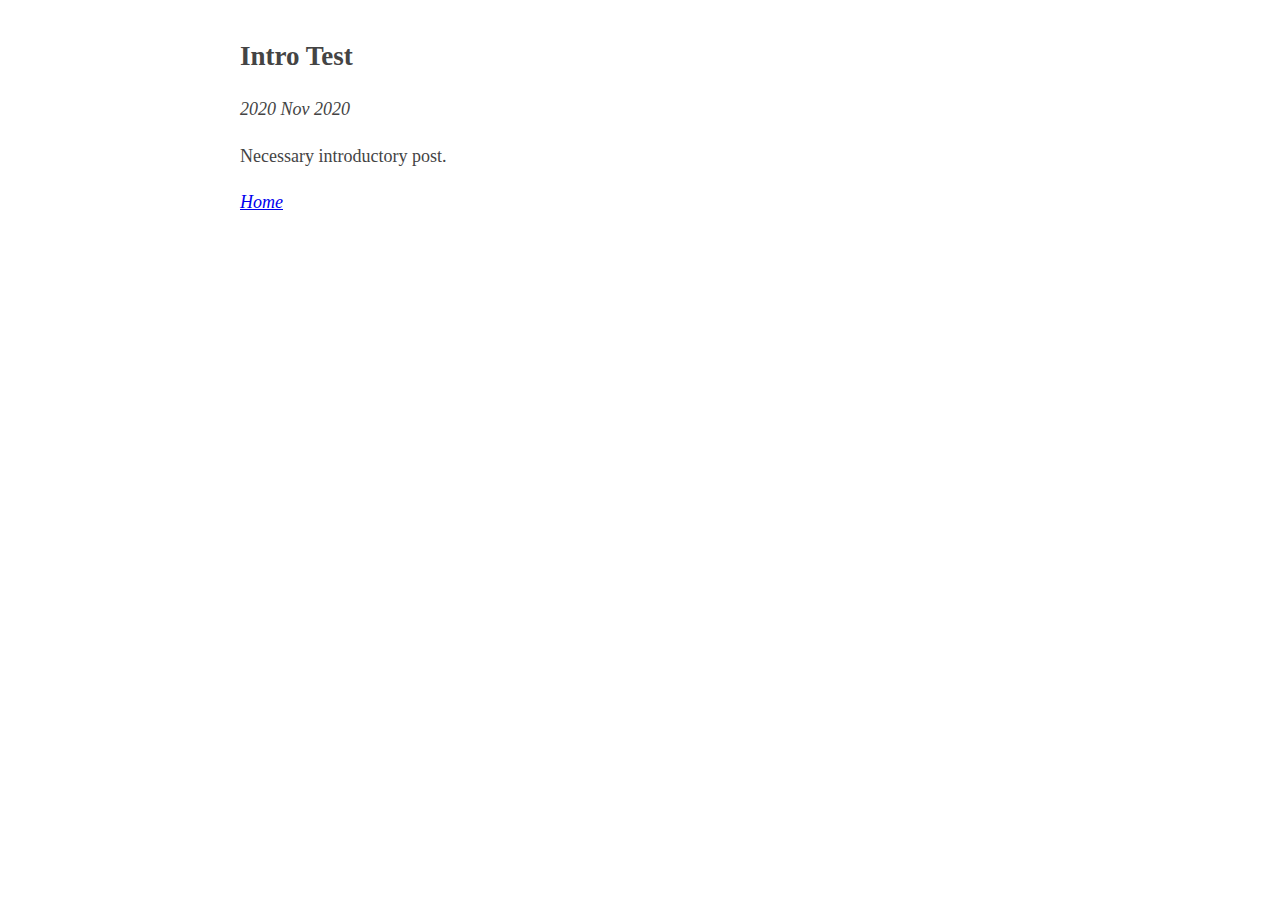
<file: blog/intro/2020/11/27/intro-post.html>
<!DOCTYPE html>
<html>
<head>
<meta charset="utf-8">
<meta name="viewport" content="width=device-width, initial-scale=1">
<title>Notes on robotics and control</title>
<meta name="description" content="stephentu's blog" />
<style type="text/css">
.post-dates{display:inline;padding-right:10px}
.post-desc{font-style:italic}
.post-footer{font-style:italic}
body{margin:40px auto;max-width:800px;line-height:1.6;font-size:18px;color:#444;padding:0 10px}
h1,h2,h3{line-height:1.2}
</style>
<script type="text/x-mathjax-config">
    MathJax.Hub.Config({
        tex2jax: {inlineMath: [['$','$'], ['\\(','\\)']]}, 
        TeX: {equationNumbers: {autoNumber: "AMS"}}
    });
</script>
<script type="text/javascript" src="https://cdn.mathjax.org/mathjax/latest/MathJax.js?config=TeX-AMS_HTML"></script>
</head>
<body>
<h2>Intro Test</h2>
<div class="post-desc"> 
2020 Nov 2020 

</div>
<div class="post-content">
<p>
Necessary introductory post.
</div>
<div class="post-footer">
<a href="/blog/">Home</a>
</div>

</body>
</html>
</file>
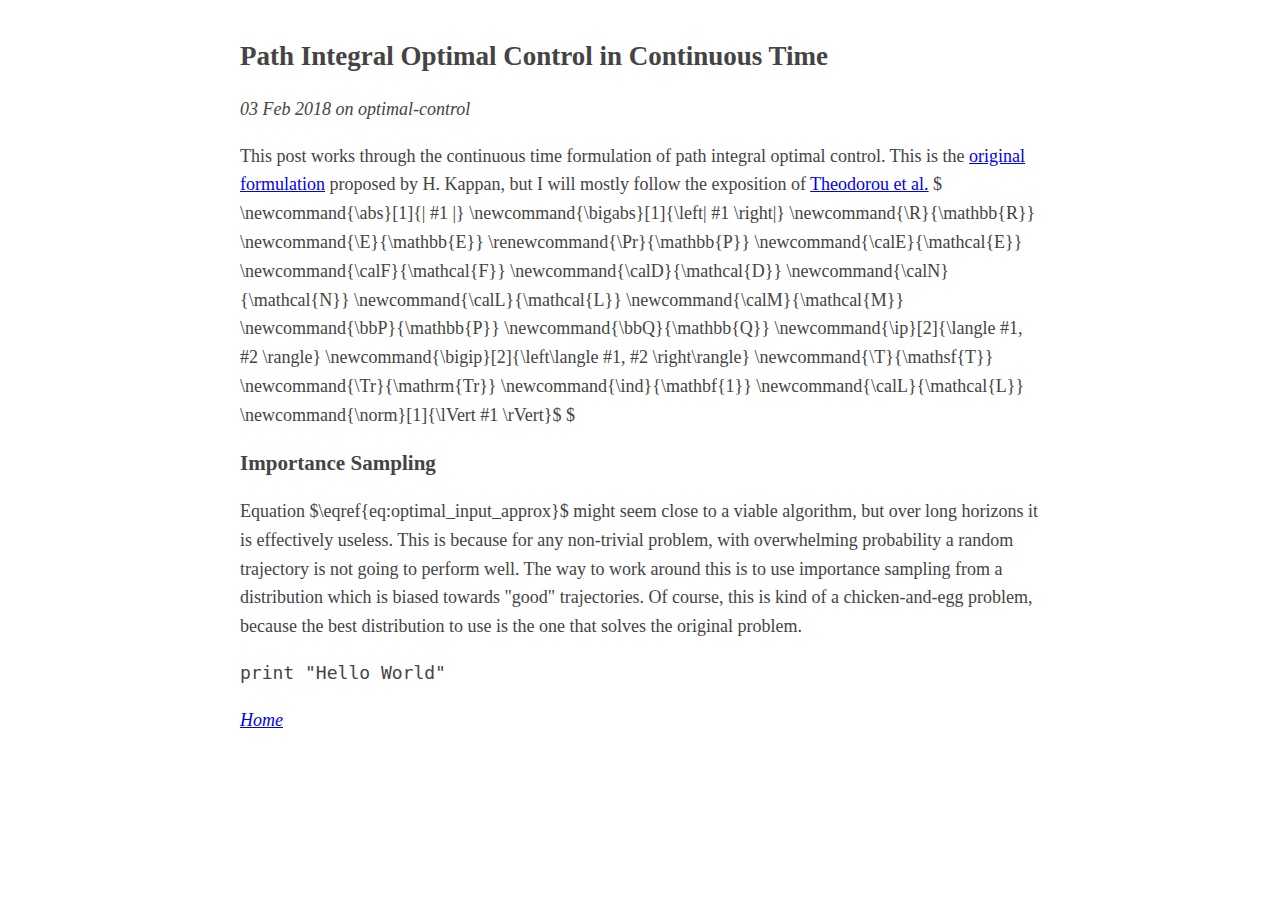
<file: blog/intro/2020/11/28/test.html>
<!DOCTYPE html>
<html>
<head>
<meta charset="utf-8">
<meta name="viewport" content="width=device-width, initial-scale=1">
<title>stephentu's blog - Random assortment of things</title>
<meta name="description" content="stephentu's blog" />
<style type="text/css">
.post-dates{display:inline;padding-right:10px}
.post-desc{font-style:italic}
.post-footer{font-style:italic}
body{margin:40px auto;max-width:800px;line-height:1.6;font-size:18px;color:#444;padding:0 10px}
h1,h2,h3{line-height:1.2}
</style>
<script type="text/x-mathjax-config">
    MathJax.Hub.Config({
        tex2jax: {inlineMath: [['$','$'], ['\\(','\\)']]}, 
        TeX: {equationNumbers: {autoNumber: "AMS"}}
    });
</script>
<script type="text/javascript" src="https://cdn.mathjax.org/mathjax/latest/MathJax.js?config=TeX-AMS_HTML"></script>
</head>
<body>
<h2>Path Integral Optimal Control in Continuous Time</h2>
<div class="post-desc"> 
03 Feb 2018
 
on optimal-control 

</div>
<div class="post-content">
<p>This post works through the continuous time formulation
of path integral optimal control. This is the <a href="https://arxiv.org/pdf/physics/0505066.pdf">original formulation</a>
proposed by H. Kappan, but I will mostly follow the exposition
of <a href="http://www.jmlr.org/papers/volume11/theodorou10a/theodorou10a.pdf">Theodorou et al.</a>
$
\newcommand{\abs}[1]{| #1 |}
\newcommand{\bigabs}[1]{\left| #1 \right|}
\newcommand{\R}{\mathbb{R}}
\newcommand{\E}{\mathbb{E}}
\renewcommand{\Pr}{\mathbb{P}}
\newcommand{\calE}{\mathcal{E}}
\newcommand{\calF}{\mathcal{F}}
\newcommand{\calD}{\mathcal{D}}
\newcommand{\calN}{\mathcal{N}}
\newcommand{\calL}{\mathcal{L}}
\newcommand{\calM}{\mathcal{M}}
\newcommand{\bbP}{\mathbb{P}}
\newcommand{\bbQ}{\mathbb{Q}}
\newcommand{\ip}[2]{\langle #1, #2 \rangle}
\newcommand{\bigip}[2]{\left\langle #1, #2 \right\rangle}
\newcommand{\T}{\mathsf{T}}
\newcommand{\Tr}{\mathrm{Tr}}
\newcommand{\ind}{\mathbf{1}}
\newcommand{\calL}{\mathcal{L}}
\newcommand{\norm}[1]{\lVert #1 \rVert}$
$
</p>

<h3>Importance Sampling</h3>

<p>Equation $\eqref{eq:optimal_input_approx}$ might seem close to a viable algorithm, but 
over long horizons it is effectively useless. This is because for any non-trivial problem,
with overwhelming probability a random trajectory is not going to perform well.
The way to work around this is to use importance sampling from a distribution
which is biased towards "good" trajectories.
Of course, this is kind of a chicken-and-egg problem, because the best distribution
to use is the one that solves the original problem.
</p>

<div class="highlight"><pre><span></span><span class="nb">print</span> <span class="s2">&quot;Hello World&quot;</span>
</pre></div>


</div>
<div class="post-footer">
<a href="/blog/">Home</a>
</div>

</body>
</html>
</file>
